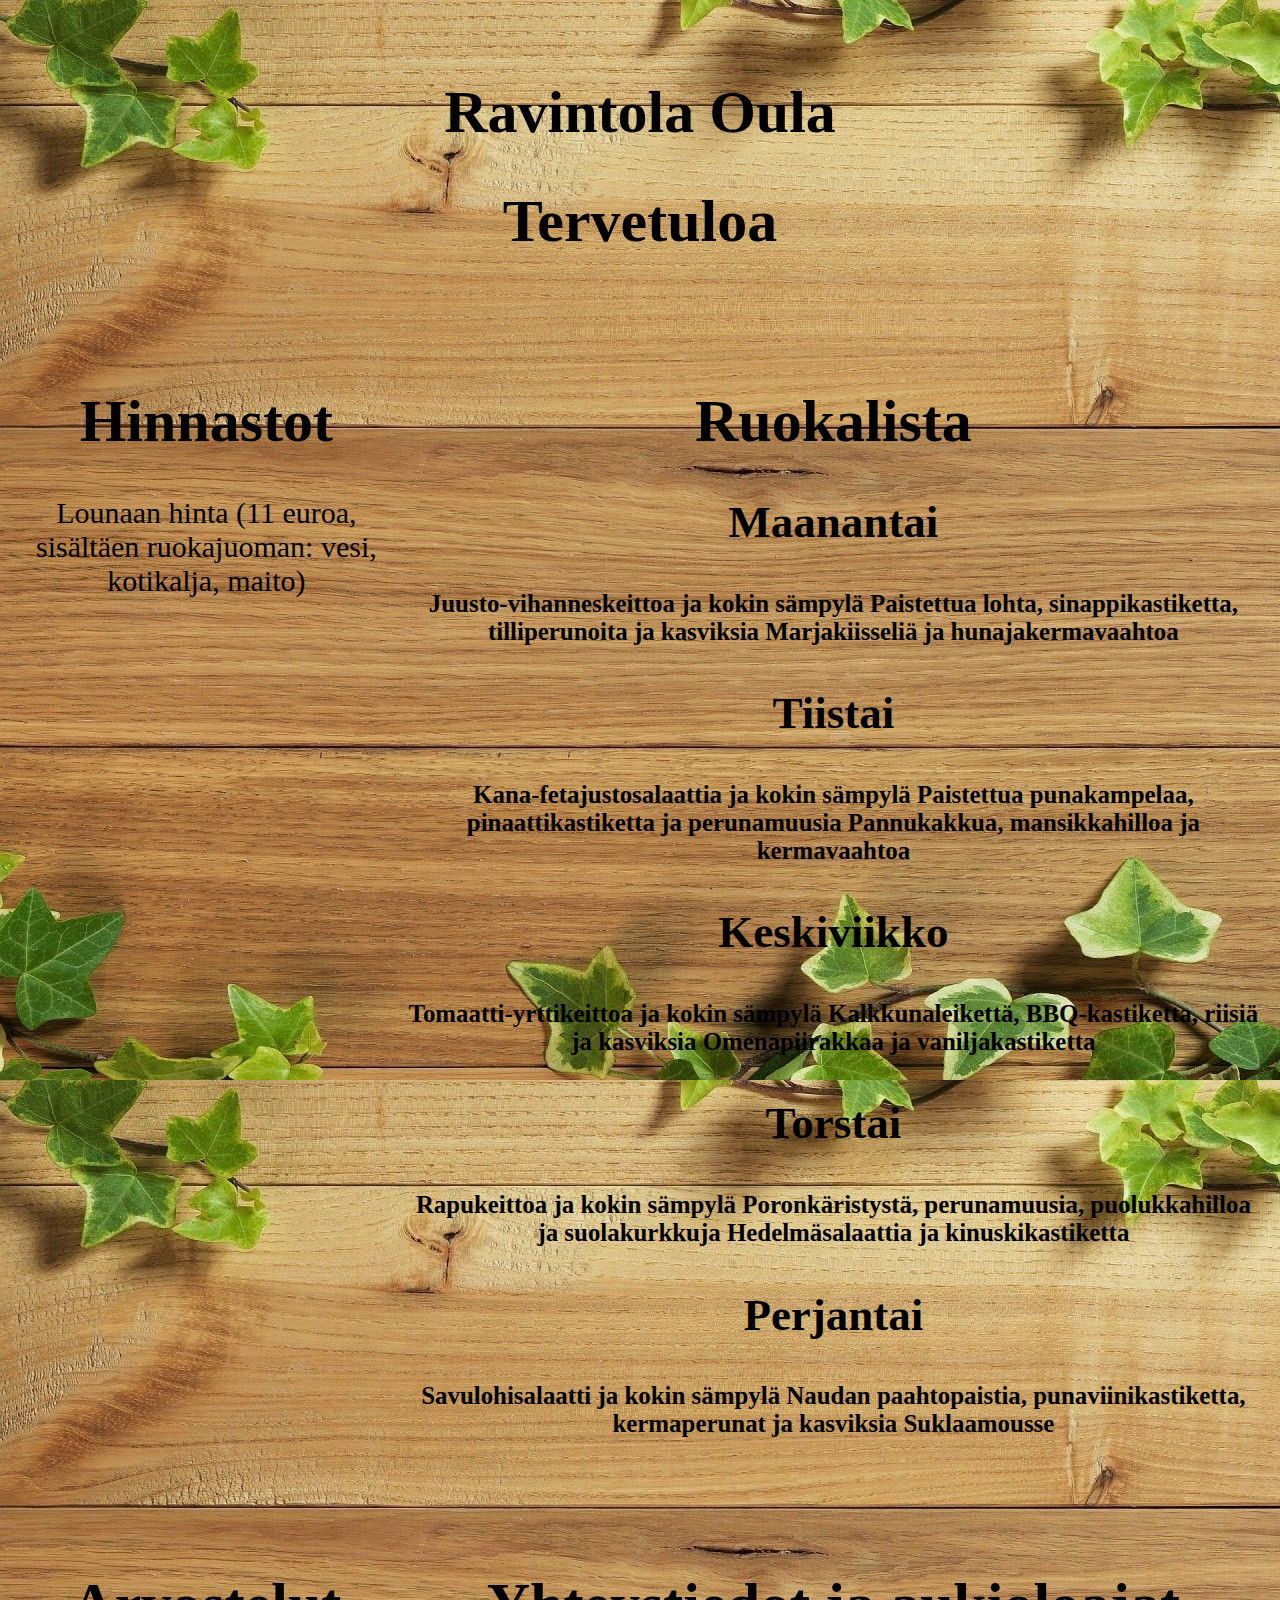
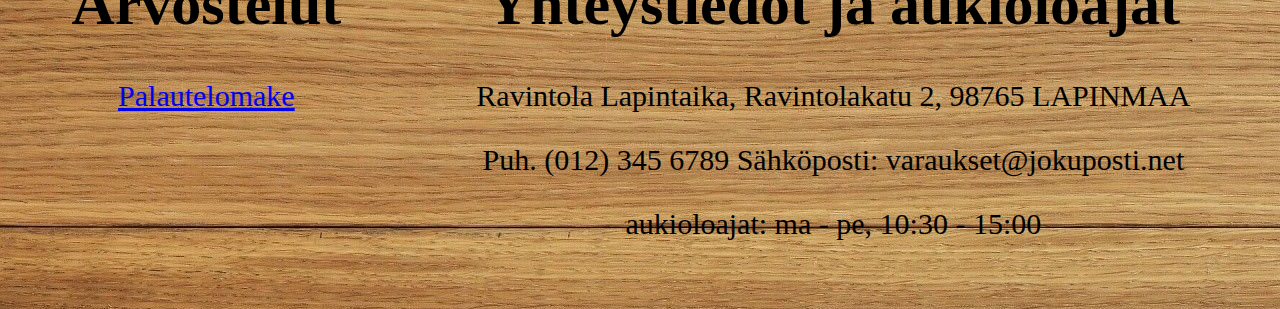
<file: harj3.1_onnihautakorpi.html>
<!DOCTYPE html>
<html>
<head>
    <meta name="viewport" content="width=device-width, initial-scale=1, maximum-scale=1">
    <link rel="stylesheet" href="styles_restaurant.css">
    <title>Ravintolasivut</title>
    <meta charset="UTF-8">
</head>
<body class="grid-container">
    <header class="header">
        <h1>Ravintola Oula</h1>
        <nav>
            <h1>Tervetuloa</h1>
        </nav>
    </header>

    <aside class="sideinfo" >
        <h1>Hinnastot</h1>
        <div>
            Lounaan hinta (11 euroa, sisältäen ruokajuoman: vesi, kotikalja, maito)
        </div>
    </aside>
    <section class="sideinfo2">
        <h1>Arvostelut</h1>
        <p><a href="palautelomake.html">Palautelomake</a></p>
    </section>
    <article class="main">
        <h1>Ruokalista</h1>
        <div> 
            <h2>Maanantai</h2>
            <h5>Juusto-vihanneskeittoa ja kokin sämpylä Paistettua lohta, sinappikastiketta, tilliperunoita ja kasviksia Marjakiisseliä ja hunajakermavaahtoa</h5>

            <h2>Tiistai</h2>
            <h5>Kana-fetajustosalaattia ja kokin sämpylä Paistettua punakampelaa, pinaattikastiketta ja perunamuusia Pannukakkua, mansikkahilloa ja kermavaahtoa</h5>

            <h2>Keskiviikko</h2>
            <h5>Tomaatti-yrttikeittoa ja kokin sämpylä Kalkkunaleikettä, BBQ-kastiketta, riisiä ja kasviksia Omenapiirakkaa ja vaniljakastiketta</h5>

            <h2>Torstai</h2>
            <h5>Rapukeittoa ja kokin sämpylä Poronkäristystä, perunamuusia, puolukkahilloa ja suolakurkkuja Hedelmäsalaattia ja kinuskikastiketta</h5>

            <h2>Perjantai</h2>
            <h5>Savulohisalaatti ja kokin sämpylä Naudan paahtopaistia, punaviinikastiketta, kermaperunat ja kasviksia Suklaamousse</h5>
        </div>
    </article>
    <footer class="footer">
        <h1>Yhteystiedot ja aukioloajat</h1>
        <div>
            <p>Ravintola Lapintaika, Ravintolakatu 2, 98765 LAPINMAA</p>
            <p>Puh. (012) 345 6789 Sähköposti: varaukset@jokuposti.net</p>
            <p>aukioloajat: ma - pe, 10:30 - 15:00</p>
        </div>
    </footer>
    </body>
    </html>
</file>
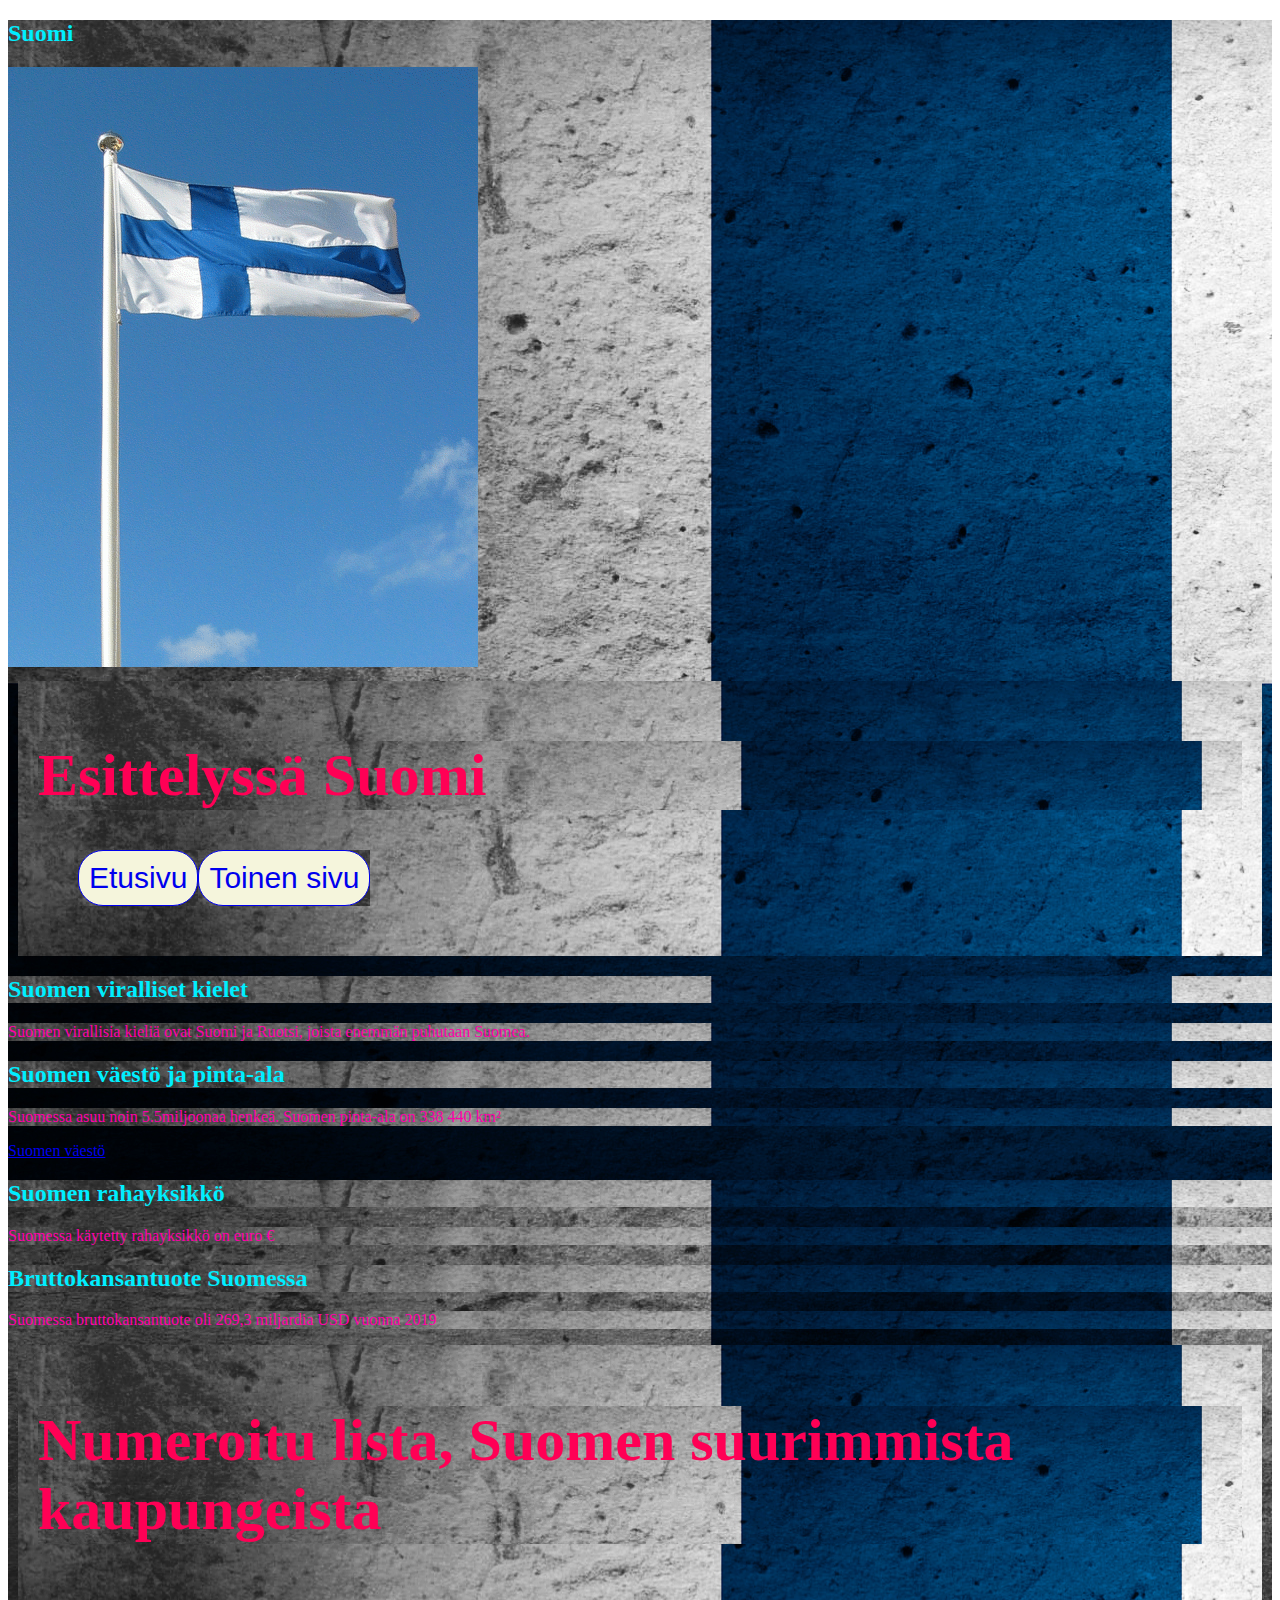
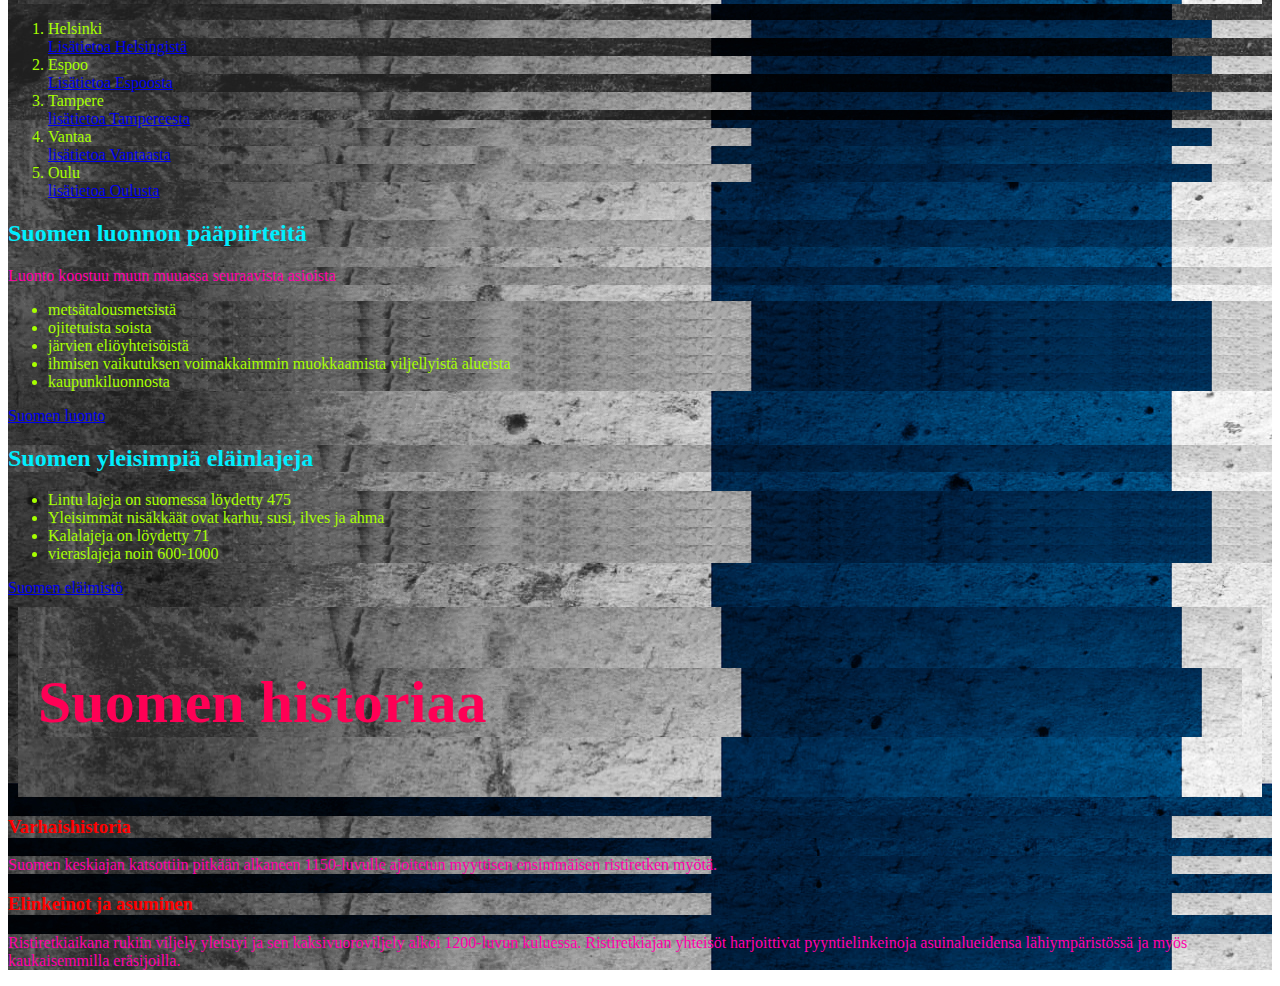
<file: harj4_onnihautakorpi.html>
<!DOCTYPE html>
<html lang="fi">
<head>
  <body>
  <style>
    h1   {color: rgb(255, 0, 85);}
    h2   {color: rgb(0, 238, 255);}
    p    {color: rgb(255, 0, 170);}
    li {color: rgb(166, 255, 0);}
    h3 {color: rgb(255, 0, 0);}
    div {color: rgb(0, 217, 255, 0.993);}
    </style>
    <style>
      div, h1, h2, p, li, h3 {
        background-image: url('suomi.jpg');
      }
      </style>
    </head>
    <body>
  <title>Page Title</title>
  <link rel="stylesheet" href="styles.css">
  <meta charset="UTF-8">
  </head>
  <body>
    <div class="flex-container">


  <h2>Suomi</h2>
 
  <img src="suomen_lippu.png" alt="suomen lippu">
  <div id="header">
    <h1 class="header">Esittelyssä Suomi</h1>  
    <ul class="navbar">
      <li ><a class="navbutton" href="harj4_onnihautakorpi.html">Etusivu</a></li>
      <li ><a class="navbutton" href="Toinensivu.html">Toinen sivu</a>
  </ul>
  </div>
  <h2>Suomen viralliset kielet</h2>
  <p>Suomen virallisia kieliä ovat Suomi ja Ruotsi, joista enemmän puhutaan Suomea.</p>

  <h2>Suomen väestö ja pinta-ala</h2>
  <p>Suomessa asuu noin 5.5miljoonaa henkeä. Suomen pinta-ala on 338 440 km²</p>
  <a href="https://fi.wikipedia.org/wiki/Suomen_v%C3%A4est%C3%B6">Suomen väestö</a>
        
  <h2>Suomen rahayksikkö</h2>
  <p>Suomessa käytetty rahayksikkö on euro €</p>

  <h2>Bruttokansantuote Suomessa</h2>
  <p>Suomessa bruttokansantuote oli 269,3 miljardia USD vuonna 2019</p>

  <div id="topfive">
    <h1>Numeroitu lista, Suomen suurimmista kaupungeista</h1>
    </div>
  <ol>
      <li>Helsinki</li>
      <a href="https://fi.wikipedia.org/wiki/Helsinki">Lisätietoa Helsingistä</a>
      <li>Espoo</li>
      <a href="https://fi.wikipedia.org/wiki/Espoo">Lisätietoa Espoosta</a>
      <li>Tampere</li>
      <a href="https://fi.wikipedia.org/wiki/Tampere">lisätietoa Tampereesta</a>
      <li>Vantaa</li>
      <a href="https://fi.wikipedia.org/wiki/Vantaa">lisätietoa Vantaasta</a>
      <li>Oulu</li>
      <a href="https://fi.wikipedia.org/wiki/Oulu">lisätietoa Oulusta</a>
  </ol>

  <h2>Suomen luonnon pääpiirteitä</h2>
  <p>Luonto koostuu muun muuassa seuraavista asioista</p>
  <ul>
      <li>metsätalousmetsistä</li>
      <li>ojitetuista soista</li>
      <li>järvien eliöyhteisöistä</li>
      <li>ihmisen vaikutuksen voimakkaimmin muokkaamista viljellyistä alueista</li>
      <li>kaupunkiluonnosta</li>
  </ul>
  
  <a href="https://fi.wikipedia.org/wiki/Suomen_luonto">Suomen luonto</a>

  <h2>Suomen yleisimpiä eläinlajeja</h2>

  <ul>
      <li>Lintu lajeja on suomessa löydetty 475</li>
      <li>Yleisimmät nisäkkäät ovat karhu, susi, ilves ja ahma</li>
      <li>Kalalajeja on löydetty 71</li>
      <li>vieraslajeja noin 600-1000</li>
  </ul>

  <a href="https://fi.wikipedia.org/wiki/Suomen_luonto#El%C3%A4imist%C3%B6">Suomen eläimistö</a>

  <div id="header">
    <h1 class="header">Suomen historiaa</h1>
    </div>
  <h3>Varhaishistoria</h3>
  <p>Suomen keskiajan katsottiin pitkään alkaneen 1150-luvulle ajoitetun myyttisen ensimmäisen ristiretken myötä.</p>
  <h3>Elinkeinot ja asuminen</h3>
  <p>Ristiretkiaikana rukiin viljely yleistyi ja sen kaksivuoroviljely alkoi 1200-luvun kuluessa. Ristiretkiajan yhteisöt harjoittivat pyyntielinkeinoja asuinalueidensa lähiympäristössä ja myös kaukaisemmilla eräsijoilla.</p>
  </body>
  </html>
</file>
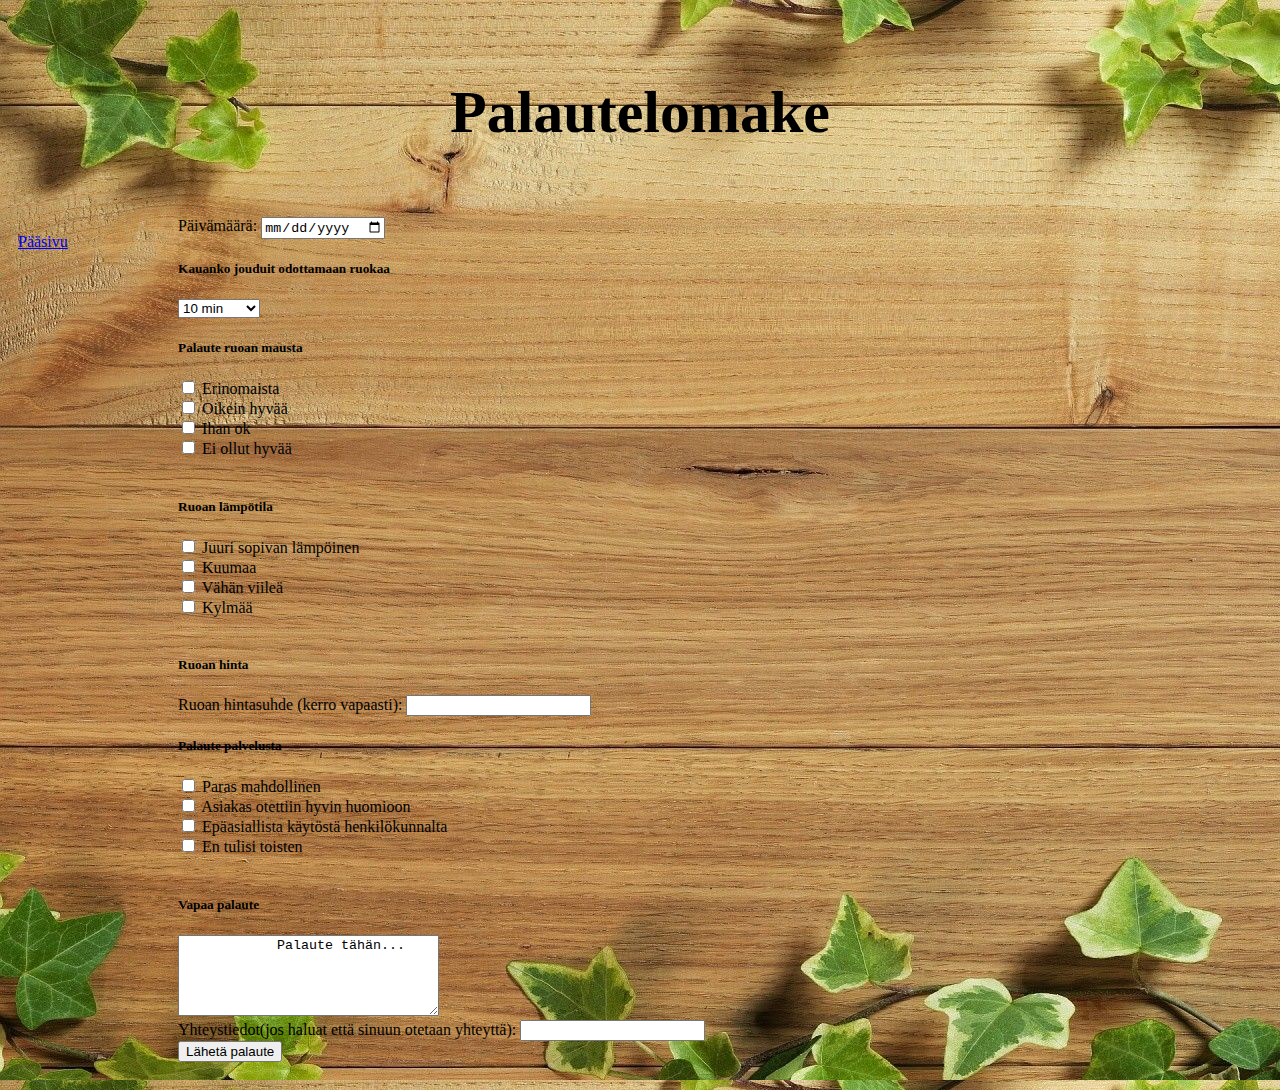
<file: palautelomake.html>
<!DOCTYPE html>
<html>
<head>
    <link rel="stylesheet" href="styles_restaurant.css">
    <p><a href="harj3.1_onnihautakorpi.html">Pääsivu</a></p>
    <title>Lomake</title>
    <meta charset="UTF-8">
</head>
<body class="grid-container">
    <header class="header">
        <h1>Palautelomake</h1>
    </header>
    <form action="harj3.1_onnihautakorpi.html" method="post">
        Päivämäärä: <input type="date" name="date">
        <br>
        <h5>Kauanko jouduit odottamaan ruokaa</h5>
        <select name="waiting">
            <option value="10">10 min</option>
            <option value="15">15 min</option>
            <option value="20">20 min</option>
            <option value="30">30 min</option>
            <option value="45">45 min</option>
            <option value="1h">1 tunti</option>
            <option value="more">enemmän</option>
        </select>
        <br>
        <h5>Palaute ruoan mausta</h5>
        <input type="checkbox" name="taste1" value="maku1"> Erinomaista<br>
        <input type="checkbox" name="taste2" value="maku2"> Oikein hyvää<br>
        <input type="checkbox" name="taste3" value="maku3"> Ihan ok<br>
        <input type="checkbox" name="taste4" value="maku4"> Ei ollut hyvää<br>
<br>
        <h5>Ruoan lämpötila</h5>
        <input type="checkbox" name="temp1" value="temperature1"> Juuri sopivan lämpöinen<br>
        <input type="checkbox" name="temp2" value="temperature2"> Kuumaa<br>
        <input type="checkbox" name="temp3" value="temperature3"> Vähän viileä<br>
        <input type="checkbox" name="temp4" value="temperature4"> Kylmää<br>
<br>
        <h5>Ruoan hinta</h5>
        Ruoan hintasuhde (kerro vapaasti): <input type="text" name="price">
<br>
        <h5>Palaute palvelusta</h5>
        <input type="checkbox" name="service1" value="service1"> Paras mahdollinen<br>
        <input type="checkbox" name="service2" value="service2"> Asiakas otettiin hyvin huomioon<br>
        <input type="checkbox" name="service3" value="service3"> Epäasiallista käytöstä henkilökunnalta<br>
        <input type="checkbox" name="service4" value="service4"> En tulisi toisten<br>
<br>
        <h5>Vapaa palaute</h5>
        <textarea name="message" rows="5" cols="30">
            Palaute tähän...
            </textarea>
<br>
        Yhteystiedot(jos haluat että sinuun otetaan yhteyttä): <input type="text" name="phone">

    <br>

        <input type="submit" value="Lähetä palaute">
    </form>
</file>
<file: styles_restaurant.css>
@media screen and (min-width: 960px){
.header { grid-area: header; }
.sideinfo { grid-area: sideinfo; }
.sideinfo2 { grid-area: sideinfo2; }
.main { grid-area: main; }
.footer { grid-area: footer; }

.grid-container {
  display: grid;
  grid-template-areas:
    'header header header header header header'
    'sideinfo main main main main main'
    'sideinfo2 footer footer footer footer footer';
  gap: 10px;
  background-image: url("bgimage2.jpg");
  padding: 10px;
}

.grid-container > header, footer, .main, .sideinfo, .sideinfo2  {
  text-align: center;
  padding: 20px 0;
  font-size: 30px;
}



  }


@media screen and (max-width: 960px){
  body {
    display: flex;
    flex-direction: column;
    background-color: #be9628;
    padding: 3px;
    font-size: 10px;
    }

  .sideinfo2 {
    display: none;
  }
}
</file>
<file: styles.css>
.navbar {
    display: flex;
    list-style-type: none;
}

.navbutton {
    display:inline-block;
    padding: 10px;
    background-color: beige;
    border-width: 1px;
    border-style: solid;
    border-radius: 25px;
    text-decoration: none;
    text-align: center;
    font-family: Arial, Helvetica, sans-serif;
}
.flex-container > div {
    background-color: #f6f6f6;
    margin: 10px;
    padding: 20px;
    font-size: 30px;
  }
</file>
